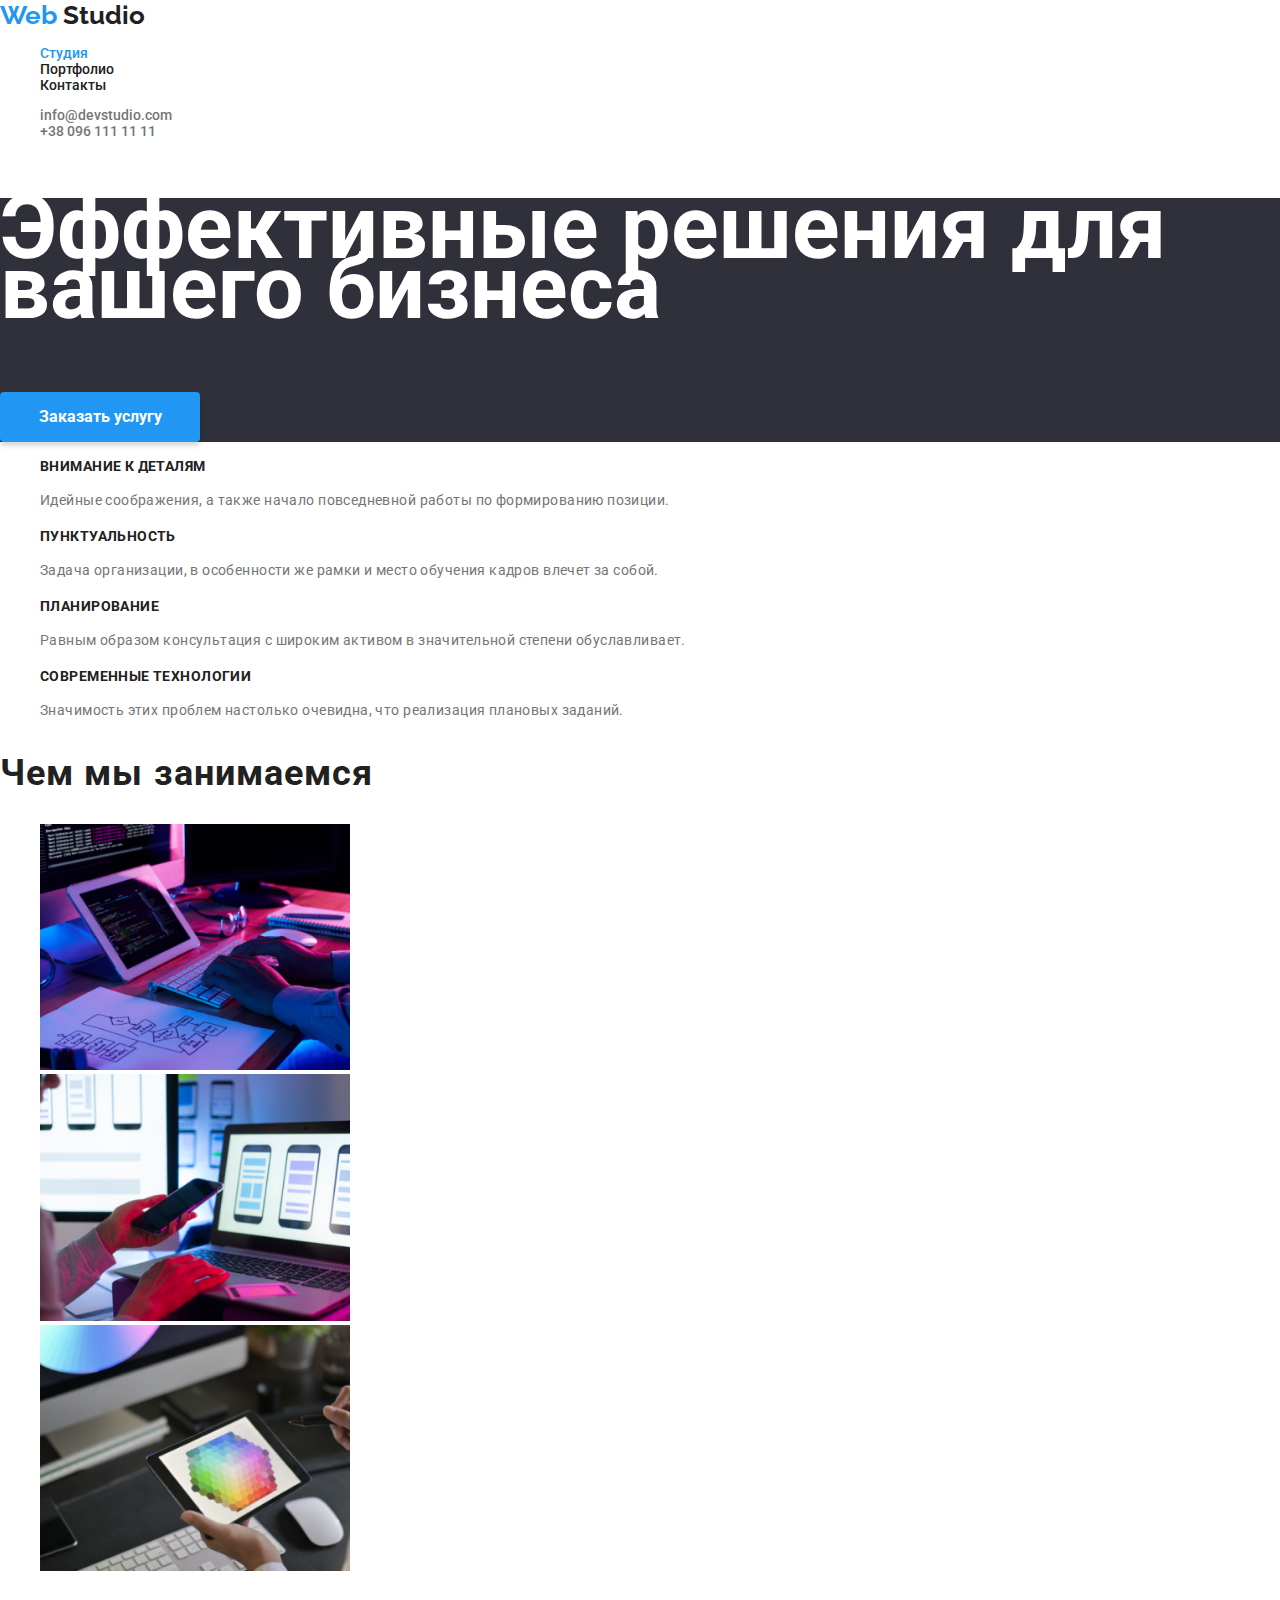
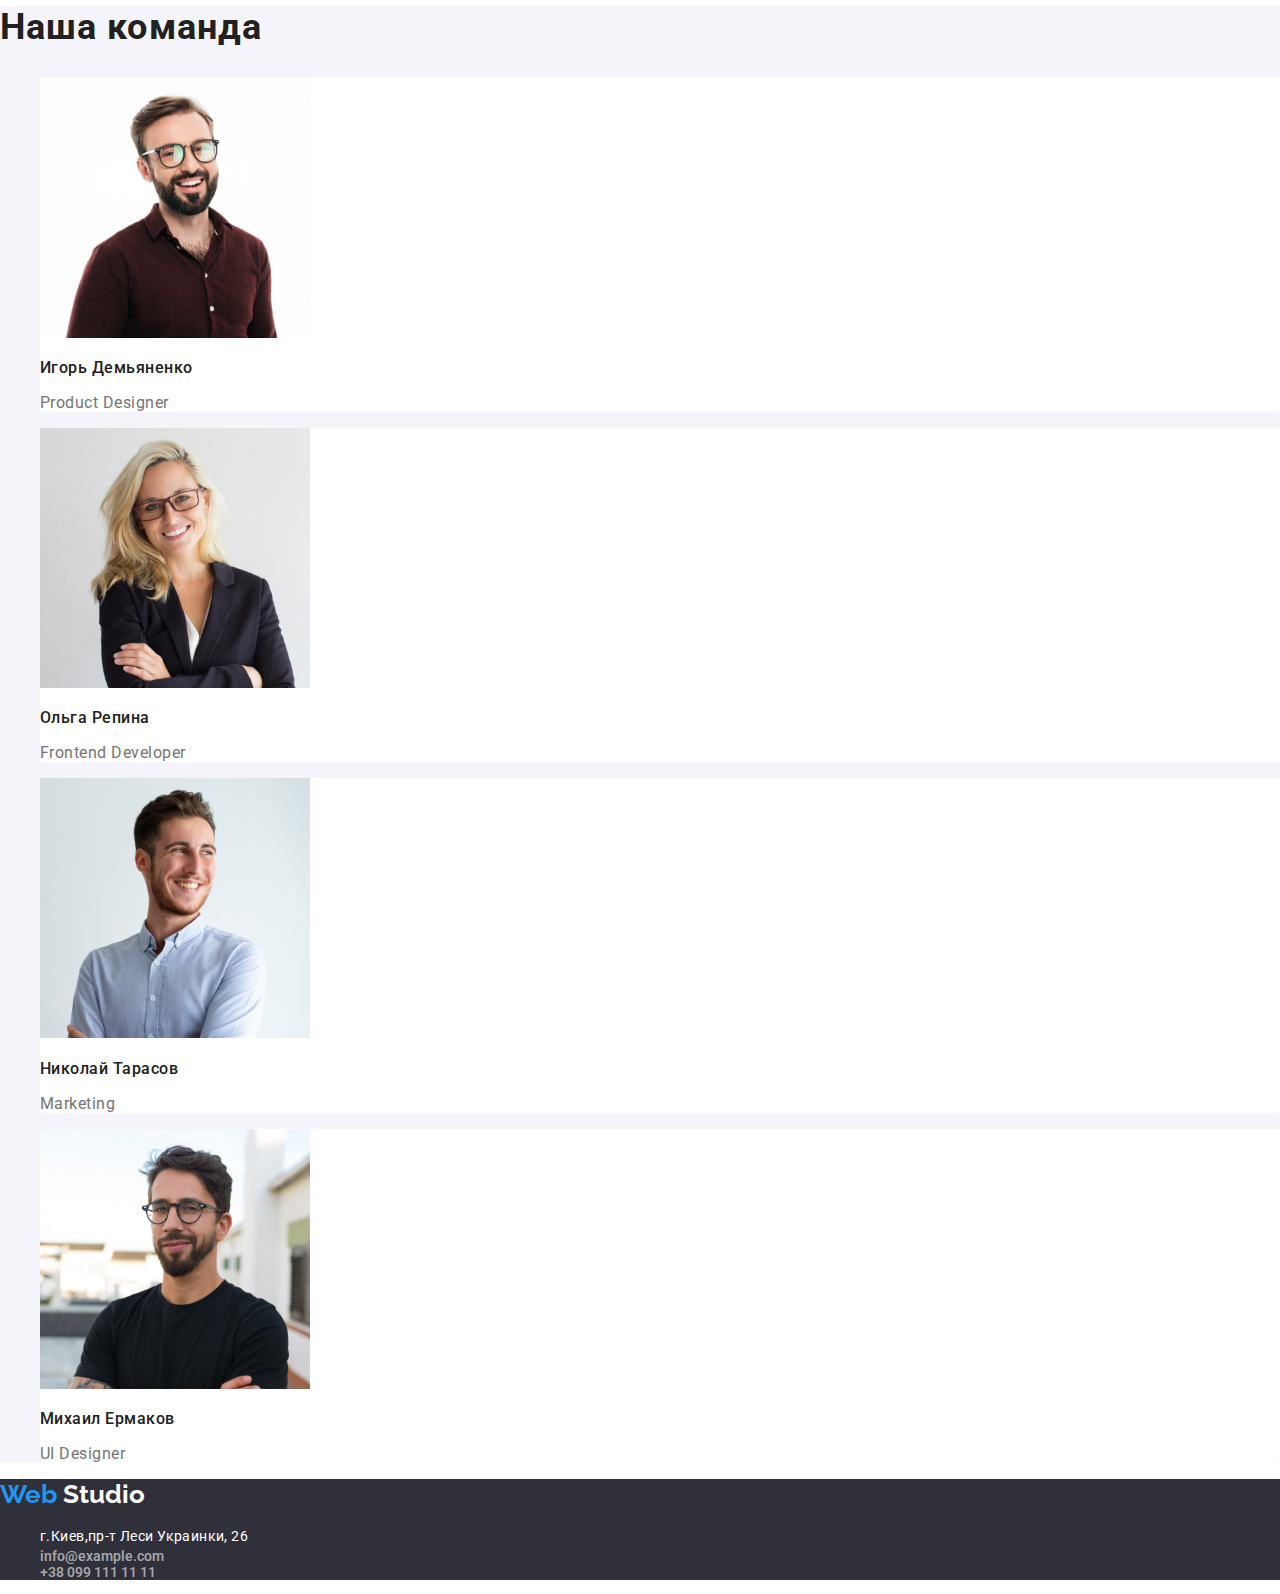
<file: index.html>
<!DOCTYPE html>
<html lang="ru">
  <head>
    <meta charset="UTF-8" />
    <meta http-equiv="X-UA-Compatible" content="IE=edge" />
    <meta name="viewport" content="width=device-width, initial-scale=1.0" />
    <title>Web Studio</title>
    <link rel="stylesheet" href="./css/styles.css" />
    <link rel="preconnect" href="https://fonts.googleapis.com" />
    <link rel="preconnect" href="https://fonts.gstatic.com" crossorigin />
    <link
      href="https://fonts.googleapis.com/css2?family=Raleway:wght@500;600;700&family=Roboto:wght@400;500;700;900&display=swap"
      rel="stylesheet"
    />
    <link
    rel="stylesheet"
    href="https://cdnjs.cloudflare.com/ajax/libs/modern-normalize/1.0.0/modern-normalize.min.css"
  />
  </head>
  <body class="body">
    <header class="header">
      <nav>
        <a class="logo link" href="/"
          >Web <span class="logo-accent">Studio</span>
        </a>
        <ul class="nav-links">
          <li>
            <a class="link current" href="/">Студия</a>
          </li>
          <li>
            <a class="link" href="./portfolio.html">Портфолио</a>
          </li>
          <li>
            <a class="link" href="/">Контакты</a>
          </li>
        </ul>
      </nav>
      <ul class="contacts-links">
        <li>
          <a class="link" href="mailto:info@devstudio.com"
            >info@devstudio.com</a
          >
        </li>
        <li>
          <a class="link" href="tel:+380961111111">+38 096 111 11 11</a>
        </li>
      </ul>
    </header>
    <main>
      <section class="first-section">
        <h1 class="section-text">Эффективные решения для вашего бизнеса</h1>
        <button class="section-button" type="button">Заказать услугу</button>
      </section>
      <section class="second-section">
        <h2 hidden>Наши особенности</h2>
        <ul>
          <li>
            <h3 class="primary-text">Внимание к деталям</h3>
            <p class="secondary-text">
              Идейные соображения, а также начало повседневной работы по
              формированию позиции.
            </p>
          </li>
        </ul>
        <ul>
          <li>
            <h3 class="primary-text">Пунктуальность</h3>
            <p class="secondary-text">
              Задача организации, в особенности же рамки и место обучения кадров
              влечет за собой.
            </p>
          </li>
        </ul>
        <ul>
          <li>
            <h3 class="primary-text">Планирование</h3>
            <p class="secondary-text">
              Равным образом консультация с широким активом в значительной
              степени обуславливает.
            </p>
          </li>
        </ul>
        <ul>
          <li>
            <h3 class="primary-text">Современные технологии</h3>
            <p class="secondary-text">
              Значимость этих проблем настолько очевидна, что реализация
              плановых заданий.
            </p>
          </li>
        </ul>
      </section>
      <section class="third-section">
        <h2 class="primary-text">Чем мы занимаемся</h2>
        <ul>
          <li>
            <img src="./img/img.png" alt="верстка" width="310" />
          </li>
          <li>
            <img src="./img/img (1).png" alt="дизайн" width="310" />
          </li>
          <li>
            <img src="./img/img (2).png" alt="внешнее оформление" width="310" />
          </li>
        </ul>
      </section>
      <section class="fourth-section">
        <h2 class="primary-text">Наша команда</h2>
        <ul >
          <li class="photo-card">
            <div>
              <img src="./img/img-3.jpg" alt="работник Игорь " width="270" />
            </div>
            <h3 class="ternary-text">Игорь Демьяненко</h3>
            <p class="secondary-text" lang="en">Product Designer</p>
          </li class="photo-card">
          <li class="photo-card" >
            <div>
              <img src="./img/img-2.jpg" alt="работник Ольга " width="270" />
            </div>
            <h3 class="ternary-text">Ольга Репина</h3>
            <p class="secondary-text" lang="en">Frontend Developer</p>
          </li>
          <li class="photo-card">
            <div>
              <img src="./img/img-1.jpg" alt="работник Николай " width="270" />
            </div>
            <h3 class="ternary-text">Николай Тарасов</h3>
            <p class="secondary-text" lang="en">Marketing</p>
          </li>
          <li class="photo-card">
            <div>
              <img src="./img/img.jpg" alt="работник Михаил " width="270" />
            </div>
            <h3 class="ternary-text">Михаил Ермаков</h3>
            <p class="secondary-text" lang="en">UI Designer</p>
          </li>
        </ul>
      </section>
    </main>
    <footer class="footer">
      <a class="logo link" href="/"
        >Web <span class="logo-accent">Studio</span>
      </a>
      <address>
        <ul class="contacts-links">
          <li>
            <a
              class="map-link"
              href="https://www.figma.com/exit?url=https%3A%2F%2Fbit.ly%2F3pXMvUd&fuid=1108490379115779092"
              target="_blank"
              rel="noopener noreferrer"
              >г.Киев,пр-т Леси Украинки, 26
            </a>
          </li>
          <li class="link" href="mailto:info@example.com">info@example.com</li>
          <li>
            <a class="link" href="tel:+380991111111">+38 099 111 11 11</a>
          </li>
        </ul>
      </address>
    </footer>
  </body>
</html>
</file>
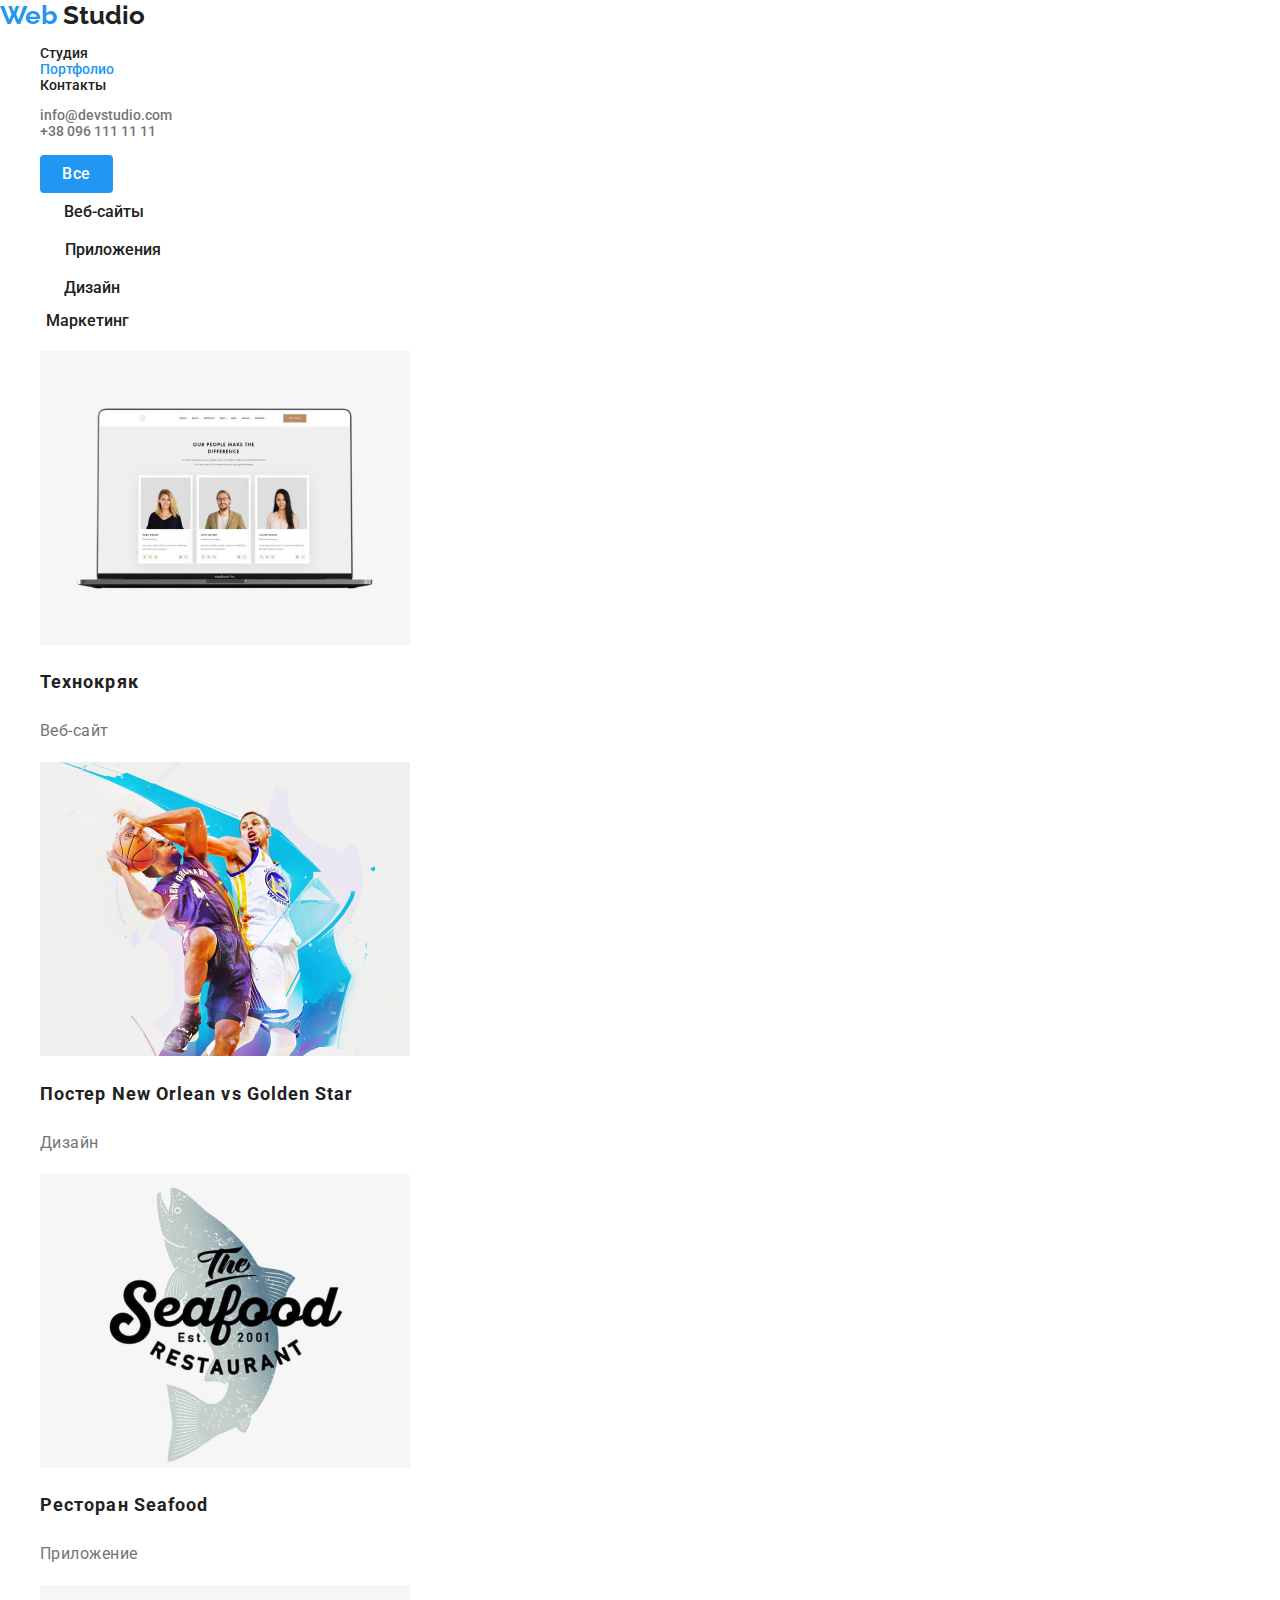
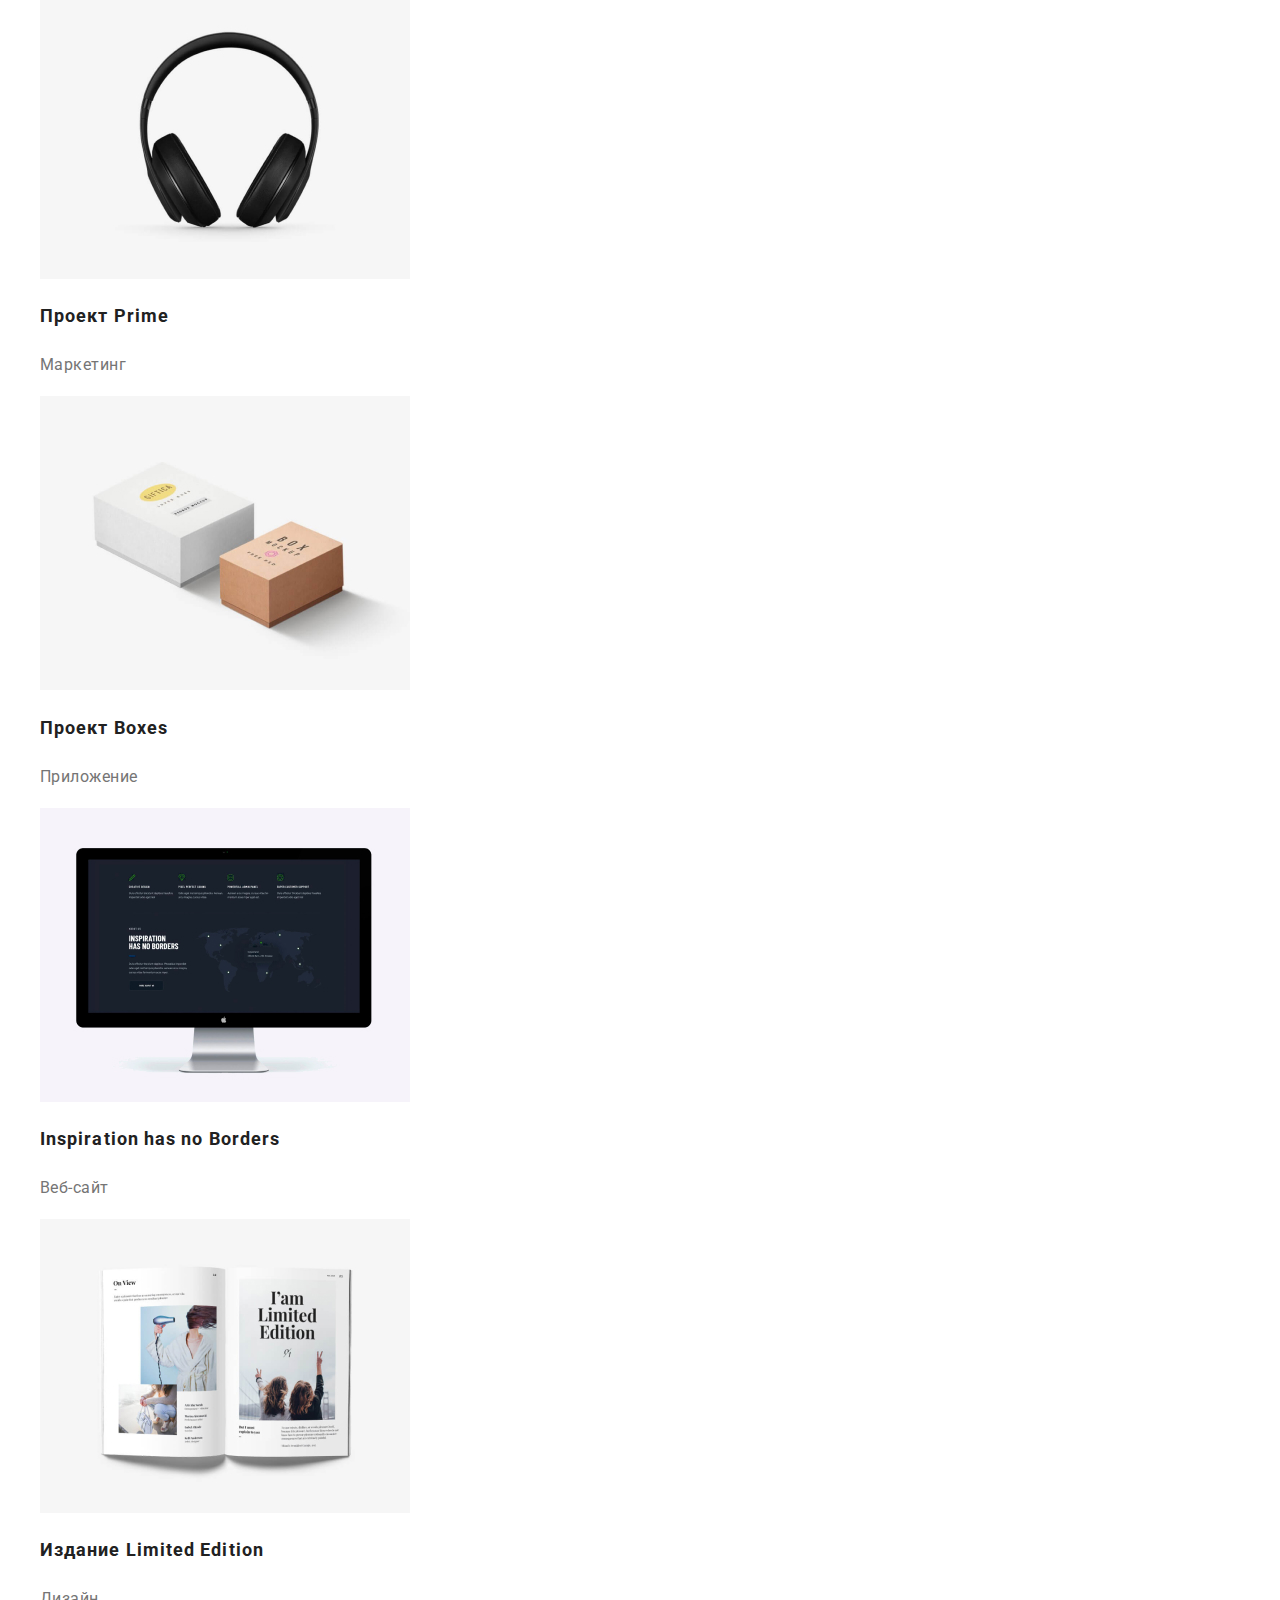
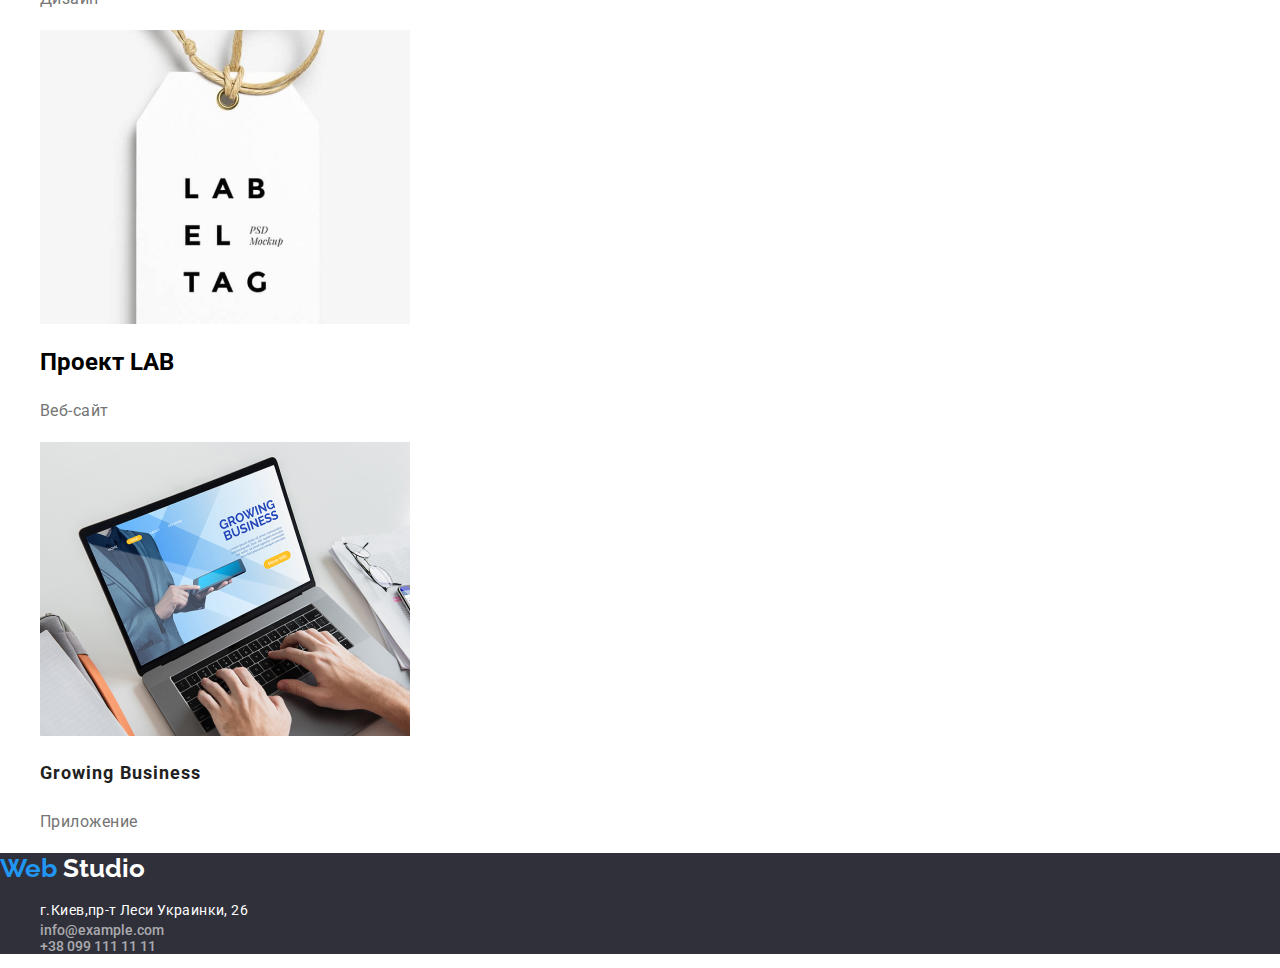
<file: portfolio.html>
<!DOCTYPE html>
<html lang="ru">
  <head>
    <meta charset="UTF-8" />
    <meta http-equiv="X-UA-Compatible" content="IE=edge" />
    <meta name="viewport" content="width=device-width, initial-scale=1.0" />
    <title>Document</title>
    <link rel="stylesheet" href="./css/styles.css" />
    <link rel="preconnect" href="https://fonts.googleapis.com" />
    <link rel="preconnect" href="https://fonts.gstatic.com" crossorigin />
    <link
      href="https://fonts.googleapis.com/css2?family=Raleway:wght@500;600;700&family=Roboto:wght@400;500;700;900&display=swap"
      rel="stylesheet"
    />
    <link
      rel="stylesheet"
      href="https://cdnjs.cloudflare.com/ajax/libs/modern-normalize/1.0.0/modern-normalize.min.css"
    />
  </head>
  <body class="body">
    <header class="header">
      <nav>
        <a class="logo link" href="/"
          >Web <span class="logo-accent">Studio</span>
        </a>
        <ul class="nav-links">
          <li>
            <a class="link" href="/">Студия</a>
          </li>
          <li>
            <a class="link current" href="/">Портфолио</a>
          </li>
          <li>
            <a class="link" href="/">Контакты</a>
          </li>
        </ul>
      </nav>
      <ul class="contacts-links">
        <li>
          <a class="link" href="mailto:info@devstudio.com"
            >info@devstudio.com</a
          >
        </li>
        <li>
          <a class="link" href="tel:+380961111111">+38 096 111 11 11</a>
        </li>
      </ul>
    </header>
    <main>
      <ul>
        <li>
          <button class="button-one current" type="button">Все</button>
        </li>
        <li>
          <button class="button-two" type="button">Веб-сайты</button>
        </li>
        <li>
          <button class="button-three" type="button">Приложения</button>
        </li>
        <li>
          <button class="button-four" type="button">Дизайн</button>
        </li>
        <li>
          <button class="button-five" type="button">Маркетинг</button>
        </li>
      </ul>

      <section class="card">
        <ul>
          <li class="photo-card">
            <img src="./img/laptop.jpg" alt="Технокряк" />
            <h2 class="card-title">Технокряк</h2>
            <p class="card-text">Веб-сайт</p>
          </li>
          <li class="photo-card">
            <img src="./img/basketball.jpg" alt="Постер " />
            <h2 class="card-title">
              Постер <span lang="en">New Orlean vs Golden Star</span>
            </h2>
            <p class="card-text">Дизайн</p>
          </li>
          <li class="photo-card">
            <img src="./img/restaurant.jpg" alt="ресторан" />
            <h2 class="card-title">Ресторан <span lang="en">Seafood</span></h2>
            <p class="card-text">Приложение</p>
          </li>
          <li class="photo-card">
            <img src="./img/headphones.jpg" alt="проект prime  " />
            <h2 class="card-title">Проект <span lang="en">Prime</span></h2>
            <p class="card-text">Маркетинг</p>
          </li>
          <li class="photo-card">
            <img src="./img/boxes.jpg" alt="проект boxes" />
            <h2 class="card-title">Проект <span>Boxes</span></h2>
            <p class="card-text">Приложение</p>
          </li>
          <li class="photo-card">
            <img src="./img/monitor.jpg" alt="Inspiration has no Borders" />
            <h2 class="card-title" lang="en">Inspiration has no Borders</h2>
            <p class="card-text">Веб-сайт</p>
          </li>
          <li class="photo-card">
            <img src="./img/book.jpg" alt="Издание Limited Edition" />
            <h2 class="card-title">Издание <span>Limited Edition</span></h2>
            <p class="card-text">Дизайн</p>
          </li>
          <li class="photo-card">
            <img src="./img/lab.jpg" alt="Проект LAB" />
            <h2>Проект <span>LAB</span></h2>
            <p class="card-text">Веб-сайт</p>
          </li>
          <li class="photo-card">
            <img src="./img/business.jpg" alt="Growing Business" />
            <h2 class="card-title" lang="en">Growing Business</h2>
            <p class="card-text">Приложение</p>
          </li>
        </ul>
      </section>
    </main>
    <footer class="footer">
      <a class="logo link" href="/"
        >Web <span class="logo-accent">Studio</span>
      </a>
      <address>
        <ul class="contacts-links">
          <li>
            <a
              class="map-link"
              href="https://www.figma.com/exit?url=https%3A%2F%2Fbit.ly%2F3pXMvUd&fuid=1108490379115779092"
              target="_blank"
              rel="noopener noreferrer"
              >г.Киев,пр-т Леси Украинки, 26
            </a>
          </li>
          <li class="link" href="mailto:info@example.com">info@example.com</li>
          <li>
            <a class="link" href="tel:+380991111111">+38 099 111 11 11</a>
          </li>
        </ul>
      </address>
    </footer>
  </body>
</html>
</file>
<file: css/styles.css>
/* цвета основного текста #757575*/
    /*вторичный цвет  текста #212121 */
    /* синий #2196F3 */
    /*  */

:root { 
    --primary-text-color: #757575;
    --secondary-text-color: #212121;
    --accent-color: #2196F3;
    --white-color: #FFFFFF;
    --footer-color: #2F303A;
    --grey-color: #F5F4FA;
}
*{
    text-decoration: none;
}
ul{ 
    list-style: none;
}
.body {
    font-family: 'Roboto', sans-serif;
    
}
        /* header  */
.header {
    background-color: var(--white-color);
}        
        /* logo */
.logo.link {
    color: var(--accent-color);
    font-family: 'Raleway';
    font-weight: 700;
    font-size: 26px;
    line-height: 31px;
}

.logo-accent {
    color: var(--secondary-text-color);
}
        /* links */
.nav-links {
    font-family: 'Roboto' sans-serif;
    font-weight: 500;
    font-size: 14px;
    line-height: 16px;
}

.nav-links .link{
    color: var(--secondary-text-color);

}   
.nav-links .link.current {
    color: var(--accent-color);
}
.nav-links .link:hover, .nav-links .link:focus {
    color: var(--accent-color);
}

        /* Contacts */
.contacts-links{
    font-family: 'Roboto' sans-serif;
    font-weight: 500;
    font-size: 14px;
    line-height: 16px;
}
.contacts-links .link{
    color: var(--primary-text-color);

}
.contacts-links .link:hover, .contacts-links .link:focus {
    color: var(--accent-color);
}
        /* Main */ 
.first-section {
    background-color: var(--footer-color);
    font-family: 'Roboto' sans-serif;
    font-weight: 900;
    font-size: 44px;
    line-height: 60px;
}
.first-section .section-text {
    color: var(--white-color);
}
.first-section .section-button {
    font-family: 'Roboto' sans-serif;
    font-family: inherit;
    font-weight: 700;
    font-size: 16px;
    line-height: 30px;
    width: 200px;
    height: 50px;
    color: var(--white-color);
    cursor: pointer;
    background: var(--accent-color);
    box-shadow: 0px 4px 4px rgba(0, 0, 0, 0.15);
    border-radius: 4px;
    border: 0  ;
}
.first-section .section-button:hover,
.first-section .section-button:focus {
    background: var(--accent-color);
    color: var(--white-color);
}

.second-section {
    background-color: var(--white-color);
}
.second-section .primary-text {
    font-weight: 700;
    font-size: 14px;
    line-height: 16px;
    letter-spacing: 0.03em;
    text-transform: uppercase;
    color: var(--secondary-text-color);
}
.second-section .secondary-text {
    font-weight: 400;
    font-size: 14px;
    line-height: 24px;
    letter-spacing: 0.03em;
    color: var(--primary-text-color);
}
.third-section .primary-text {
    font-weight: 700;
    font-size: 36px;
    line-height: 42px;
    letter-spacing: 0.03em;
    color: var(--secondary-text-color);
}
.photo-card {
    background-color: var(--white-color);
    border-radius: 0px 0px 4px 4px;
}
.fourth-section{ 
    background-color: var(--grey-color);
}
.fourth-section .primary-text { 

    font-weight: 700;
    font-size: 36px;
    line-height: 42px;
    letter-spacing: 0.03em;
    color: var(--secondary-text-color);
}
.fourth-section .ternary-text { 
    font-weight: 500;
    font-size: 16px;
    line-height: 19px;
    letter-spacing: 0.03em;
    color: var(--secondary-text-color);
}
.fourth-section .secondary-text{ 
    color: var(--primary-text-color);
    font-weight: 400;
    font-size: 16px;
    line-height: 19px;
    letter-spacing: 0.03em;
}
    /* Footer */

.footer {
    background-color: var(--footer-color);
    
}
.footer .link{ 
    color: rgba(255, 255, 255, 0.6);
}
.footer .logo.link {
    color: var(--accent-color);
    font-family: 'Raleway' sans-serif;
    font-weight: 700;
    font-size: 26px;
    line-height: 31px;
}
.contacts-links{
    font-style: normal
}
.footer .logo-accent {
      color: var(--white-color);
}
.footer .map-link {
    font-family: 'Roboto' sans-serif;
    font-weight: 400;
    font-size: 14px;
    line-height: 24px;
    letter-spacing: 0.03em;
    color: var(--white-color);
}
        /* Portfolio */

.button-one{
    font-family: inherit;
    background-color: var(--white-color);
    color: var(--secondary-text-color);
    cursor: pointer;
    width: 73px;
    height: 38px;
    border-radius: 4px;
    font-weight: 500;
    font-size: 16px;
    letter-spacing: 0.03em;
    border: 0em;
    border-radius: 4px;
}
.button-one.current{
    background-color: var(--accent-color);
    color: var(--white-color);
}

.button-one:hover, 
.button-one:focus {
    background: var(--accent-color);
    box-shadow: 0px 3px 1px rgba(0, 0, 0, 0.1), 0px 1px 2px rgba(0, 0, 0, 0.08), 0px 2px 2px rgba(0, 0, 0, 0.12);
    color: var(--white-color);
}
.button-two {
    font-family: inherit;
    background-color: var(--white-color);
    color: var(--secondary-text-color);
    cursor: pointer;
    width: 128px;
    height: 38px;
    font-weight: 500;
    font-size: 16px;
    line-height: 26px;
    border: 0em;
    border-radius: 4px;
}
.button-two:hover, 
.button-two:focus {
    background: var(--accent-color);
    box-shadow: 0px 3px 1px rgba(0, 0, 0, 0.1), 0px 1px 2px rgba(0, 0, 0, 0.08), 0px 2px 2px rgba(0, 0, 0, 0.12);
    color: var(--white-color);
}
.button-three {     
    font-family: inherit;
    background-color: var(--white-color);
    color: var(--secondary-text-color);
    cursor: pointer;
    width: 145px;
    height: 38px;
    font-weight: 500;
    font-size: 16px;
    line-height: 26px;
    border-radius: 4px;
    border: 0em;
}
.button-three:hover,
.button-three:focus {
    background: var(--accent-color);
    box-shadow: 0px 3px 1px rgba(0, 0, 0, 0.1), 0px 1px 2px rgba(0, 0, 0, 0.08), 0px 2px 2px rgba(0, 0, 0, 0.12);
    color: var(--white-color);
}
.button-four {
    font-family: inherit;
    background-color: var(--white-color);
    color: var(--secondary-text-color);
    cursor: pointer;
    width: 103px;
    height: 38px;
    font-weight: 500;
    font-size: 16px;
    line-height: 26px;
    border: 0em;
    border-radius: 4px;
}
.button-four:hover,
.button-four:focus {
    background: var(--accent-color);
    box-shadow: 0px 3px 1px rgba(0, 0, 0, 0.1), 0px 1px 2px rgba(0, 0, 0, 0.08), 0px 2px 2px rgba(0, 0, 0, 0.12);
    color: var(--white-color);
}
.button-five {
    font-family: inherit;
    background-color: var(--white-color);
    color: var(--secondary-text-color);
    cursor: pointer;
    font-weight: 500;
    font-size: 16px;
    line-height: 26px;
    border: 0em;
    border-radius: 4px;
}
.button-five:hover,
.button-five:focus {
    background-color: var(--accent-color); 
    box-shadow: 0px 3px 1px rgba(0, 0, 0, 0.1), 0px 1px 2px rgba(0, 0, 0, 0.08), 0px 2px 2px rgba(0, 0, 0, 0.12);
    color: var(--white-color);
}
.card .card-title{
    color: var(--secondary-text-color);
    width: 322px;
    height: 36px;
    font-weight: 700;
    font-size: 18px;
    line-height: 36px;
    letter-spacing: 0.06em;
    
}
.card .card-text {
    color: var(--primary-text-color);
    width: 322px;
    height: 30px;
    font-weight: 400;
    font-size: 16px;
    line-height: 30px;
    letter-spacing: 0.03em; 
}
</file>
